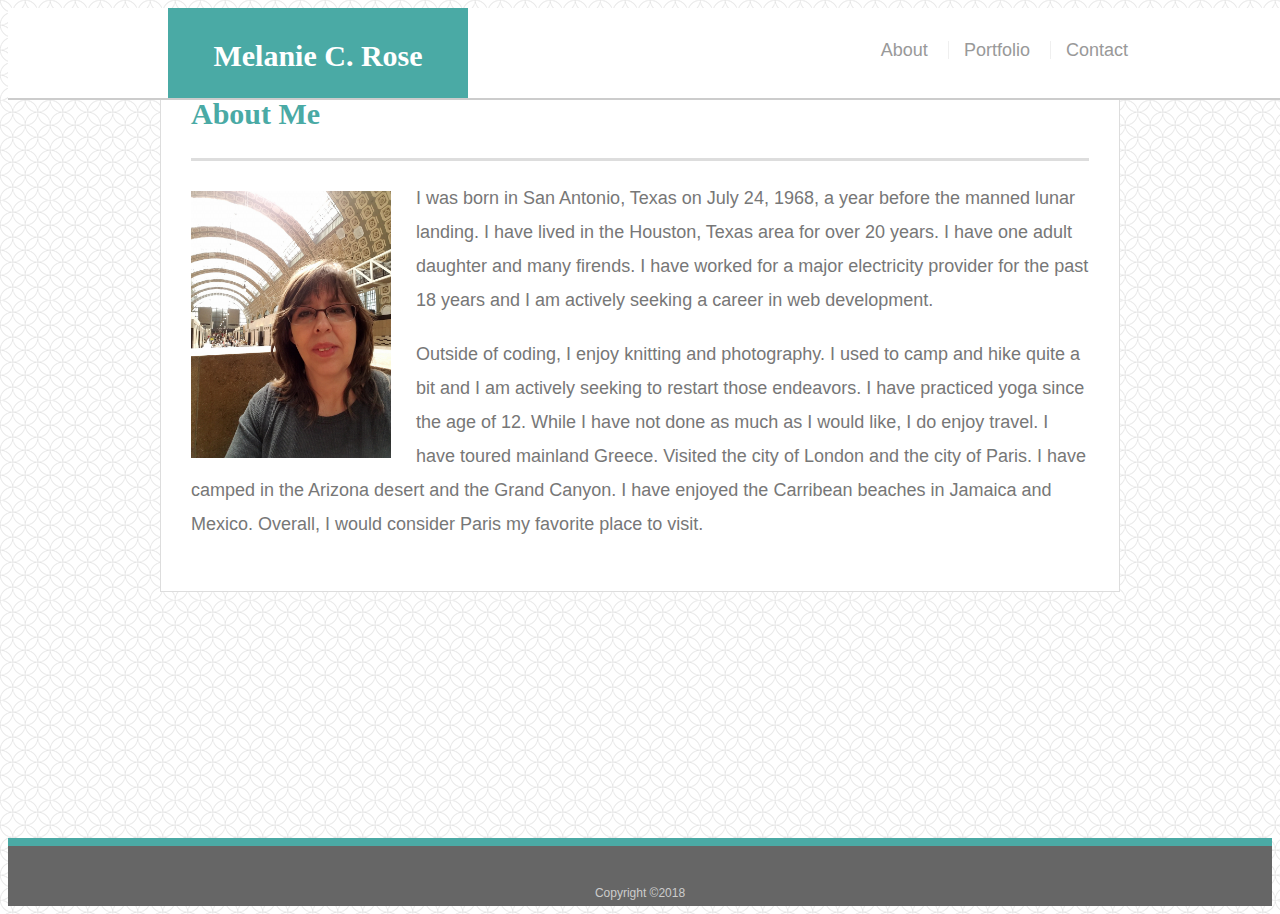
<file: index.html>
<!DOCTYPE html>
<html lang="en-us">
<head>
    <meta charset="utf-8" />
    <meta http-equiv="X-UA-Compatible" content="IE=edge">
    <title>About | Melanie C. Rose</title>
    <meta name="viewport" content="width=device-width, initial-scale=1">
    <link rel="stylesheet" type="text/css" media="screen" href="assets/css/style.css" />
</head>
<body>
<!--Navbar-->  
    <header id="masthead">
        <div class="container">
            <div id="logo">
                Melanie C. Rose
            </div>
            <nav id="floatrightNav">
                <a href="index.html">About</a>
                <a href="portfolio.html">Portfolio</a>
                <a href="contact.html">Contact</a>
            </nav>
        </div>
    </header>

<!--Main Section with biography and image-->
<div id="main-container" class="container">
    <section class="main-section">
        <h1>About Me</h1>
        <img src="assets/images/Bio-Photo.jpg" alt="Melanie C. Rose" class="myBioPic">
        <p>I was born in San Antonio, Texas on July 24, 1968, a year before the manned lunar landing. I have lived in the Houston, Texas area for over 20 years. I have one adult daughter and many firends. I have worked for a major electricity provider for the past 18 years and I am actively seeking a career in web development.</p>

        <p>Outside of coding, I enjoy knitting and photography. I used to camp and hike quite a bit and I am actively seeking to restart those endeavors. I have practiced yoga since the age of 12. While I have not done as much as I would like, I do enjoy travel. I have toured mainland Greece. Visited the city of London and the city of Paris. I have camped in the Arizona desert and the Grand Canyon. I have enjoyed the Carribean beaches in Jamaica and Mexico. Overall, I would consider Paris my favorite place to visit.</p>
    </section>          
</div>

<footer>
    <div class="container">Copyright ©2018</div>
</footer>
</body>
</html>
</file>
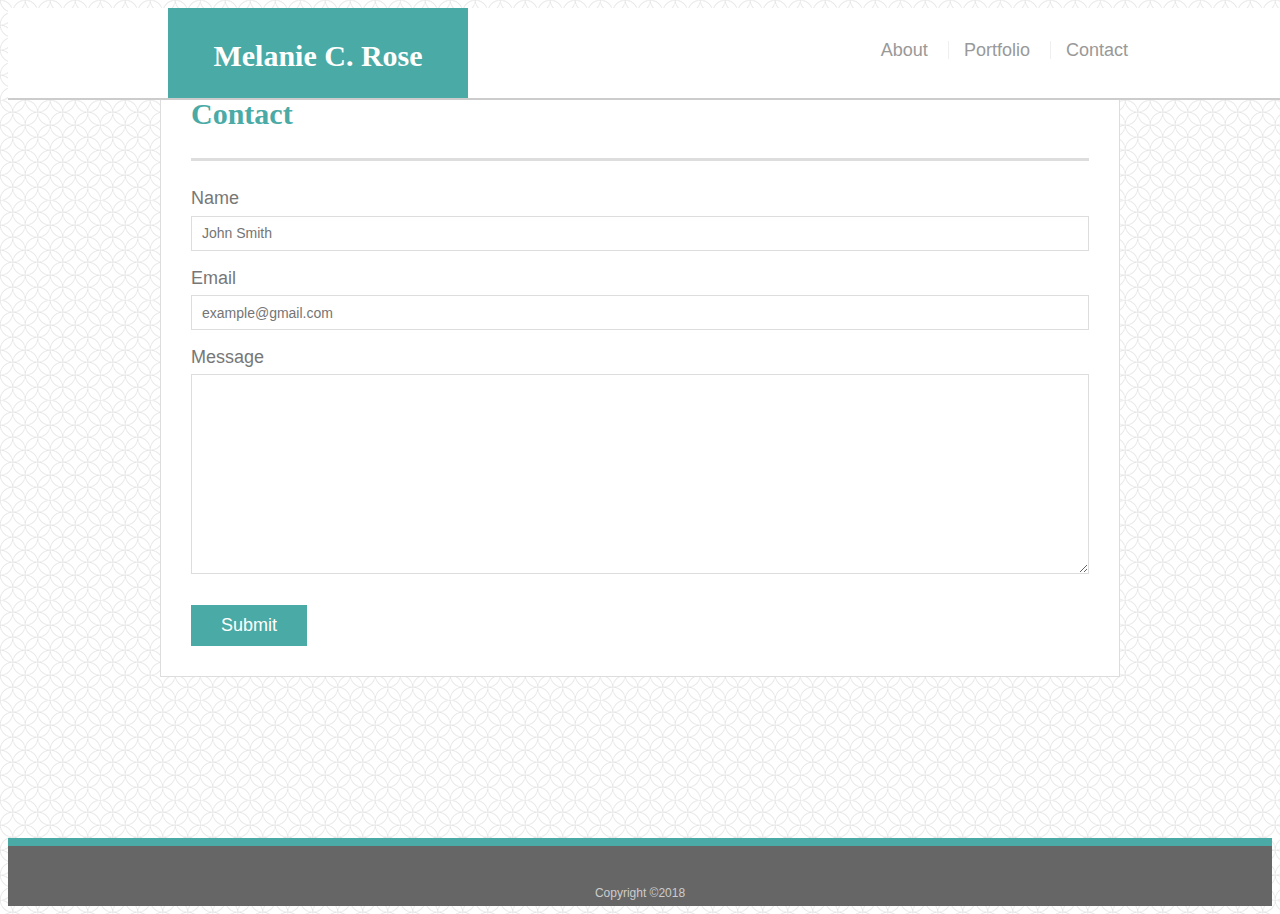
<file: contact.html>
<!DOCTYPE html>
<html lang="en-us">
<head>
    <meta charset="utf-8" />
    <meta http-equiv="X-UA-Compatible" content="IE=edge">
    <title>Contact | Melanie C. Rose</title>
    <meta name="viewport" content="width=device-width, initial-scale=1">
    <link rel="stylesheet" type="text/css" media="screen" href="assets/css/style.css" />
</head>
<body>
<!--Navbar-->  
    <header id="masthead">
        <div class="container">
            <div id="logo">
                Melanie C. Rose
            </div>
            <nav id="floatrightNav">
                <a href="index.html">About</a>
                <a href="portfolio.html">Portfolio</a>
                <a href="contact.html">Contact</a>
            </nav>
        </div>
    </header>

<!--Main Section with Contact Form-->
<div id="main-container" class="container">
    <section class="main-section">
        <h1>Contact</h1>
        <form id="contact-form">
            <ul>
                <li>
                    <label for="name">Name</label>
                    <input type="text" id="name" name="name" placeholder="John Smith" required="required">
                </li>
                <li>
                    <label for="email">Email</label>
                    <input type="email" id="email" name="email" placeholder="example@gmail.com" required="required">
                </li>
                <li>
                    <label for="message">Message</label>
                    <textarea id="message" name="message" required="required"></textarea>
                </li>
            </ul>
            <button>Submit</button> 
        </form>
    </section>          
</div>

<footer>
    <div class="container">Copyright ©2018</div>
</footer>
</body>
</html>
</file>
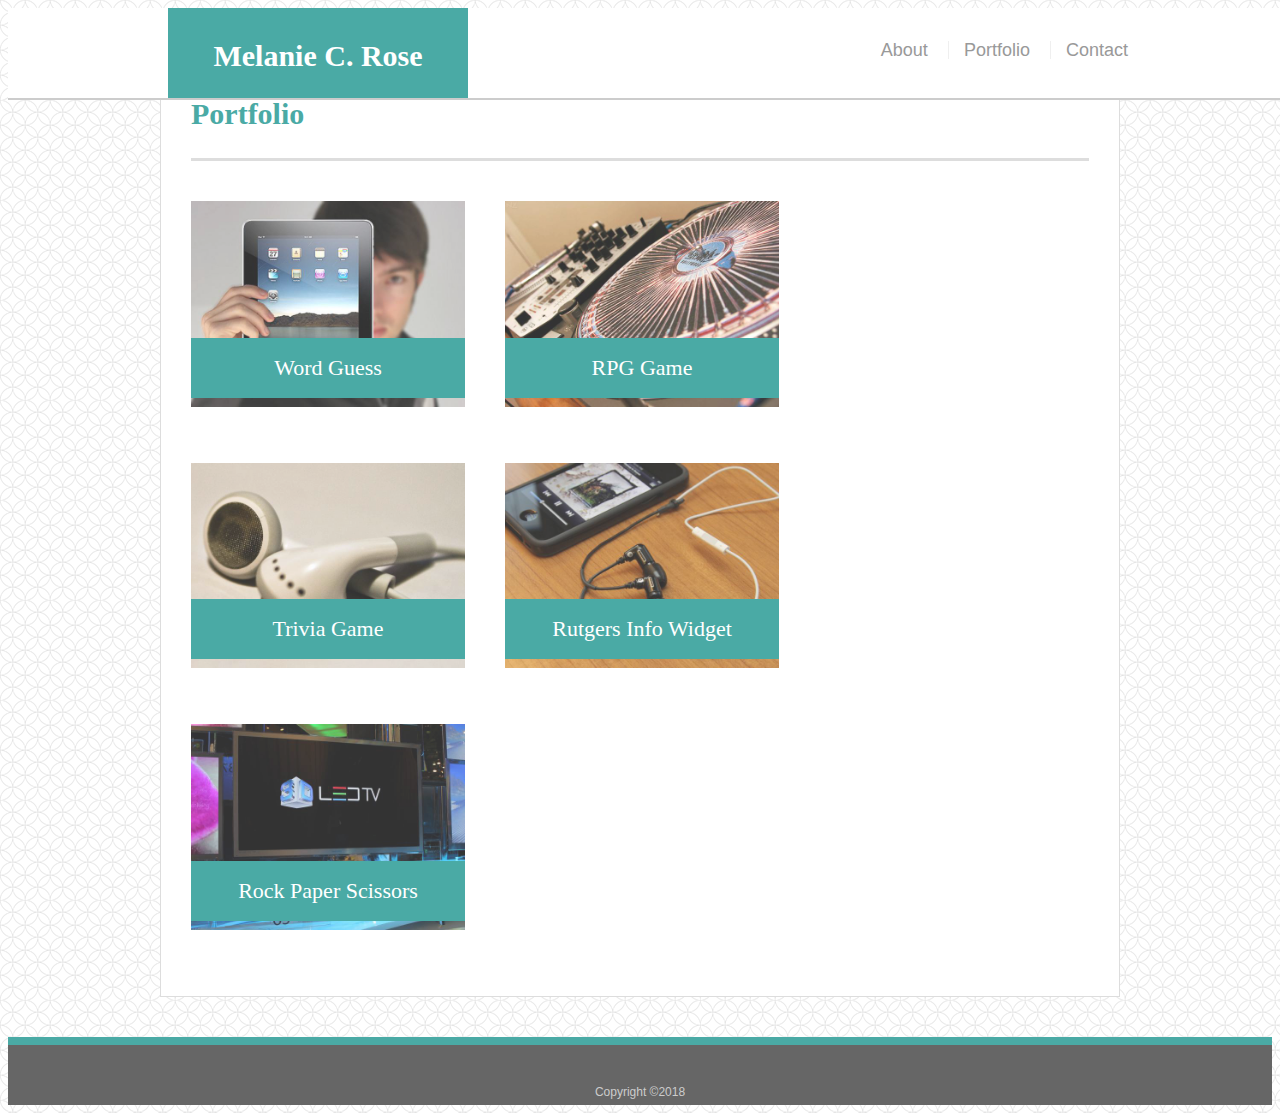
<file: portfolio.html>
<!DOCTYPE html>
<html>
<head>
    <meta charset="utf-8" />
    <meta http-equiv="X-UA-Compatible" content="IE=edge">
    <title>Portfolio | Melanie C. Rose</title>
    <meta name="viewport" content="width=device-width, initial-scale=1">
    <link rel="stylesheet" type="text/css" media="screen" href="assets/css/style.css" />
</head>
<body>
<!--Navbar-->  
    <header id="masthead">
        <div class="container">
            <div id="logo">
                Melanie C. Rose
            </div>
            <nav id="floatrightNav">
                <a href="index.html">About</a>
                <a href="portfolio.html">Portfolio</a>
                <a href="contact.html">Contact</a>
            </nav>
        </div>
    </header>

    <!--Main Section with Portfolio images-->
    <div id="main-container" class="container">
        <section class="main-section">
            <h1>Portfolio</h1>
            <div class="work">
                <img src="assets/images/technics-q-c-640-480-1.jpg" alt="Word Guess">
                <h3>Word Guess</h3>
            </div>
            <div class="work">
                <img src="assets/images/technics-q-c-640-480-2.jpg" alt="RPG Game">
                <h3>RPG Game</h3>
            </div>
            <div class="work">
                <img src="assets/images/technics-q-c-640-480-5.jpg" alt="Trivia Game">
                <h3>Trivia Game</h3>
            </div>
            <div class="work">
                <img src="assets/images/technics-q-c-640-480-7.jpg" alt="Rutgers Info Widget">
                <h3>Rutgers Info Widget</h3>
            </div>
            <div class="work">
                <img src="assets/images/technics-q-c-640-480-9.jpg" alt="Rock Paper Scissors">
                <h3>Rock Paper Scissors</h3>
            </div>
        </section>          
    </div>
        
    <footer>
        <div class="container">Copyright ©2018</div>
    </footer>    
</body>
</html>
</file>
<file: assets/css/style.css>
* {
    box-sizing: border-box;
    
}

body {
    font-family: Arial, "Helvetica Neue", Helvetica, sans-serif;
    font-size: 18px;
    line-height: 34px;
    color: #777;
    background: url("../images/spiration-light.png");

}

#masthead {
    position: fixed;
    z-index: 99;
    width: 100%;
    margin: 0 0 30px;
    overflow: auto;
    color: #fff;    
    background: #fff;
    border-bottom-width: 2px;
    border-bottom-style: solid;
    border-bottom-color: #ccc;
}

.container {
    width: 100%;
    max-width: 960px;
    margin-top: 0;
    margin-right: auto;
    margin-bottom: 0;
    margin-left: auto;
    clear: both;
}

#logo {
    float: left;
    width: 300px;
    height: 90px;
    font-family: Georgia, 'Times New Roman', Times, serif;
    font-size: 30px;
    font-weight: 700;
    line-height: 90px;
    color: #fff;
    text-align: center;
    background: #4aaaa5;
    padding: 3px;
}

#floatrightNav {
    float: right;
    margin-top: 25px;
    display: block;
}

nav a {
    display: inline-block;
    padding-left: 15px;
    margin-left: 15px;
    line-height: 18px;
    color: #999;
    text-decoration: none;
    border-left: 1px solid #efefef;
}

nav a:first-child {
    border-left: 0 none;
}

#main-container {
    padding-top: 30px;
    min-height: calc(100vh - 70px);
}

.main-section {
    float: left;
    width: 100%;
    max-width: 960px;
    padding: 30px;
    margin-top: 0px;
    margin-right: 0px;
    margin-bottom: 40px;
    margin-left: 0px;
    background: #fff;
    border-width: 1px;
    border-style: solid;
    border-color: #ddd;
}

section {
    display: block;
}

h1 {
    padding-bottom: 20px;
    font-size: 30px;
    line-height: 49px;
    border-bottom-width: 3px;
    border-bottom-style: solid;
    border-bottom-color: #ddd;
}

h1, h2, h3 {
    font-family: Georgia, 'Times New Roman', Times, serif;
    font-weight: 700;
    color: #4aaaa5;
}

h1, h2, h3, p {
    margin-bottom: 20px;
}

.myBioPic {
    float: left;
    width: 200px;
    height: auto;
    margin-top: 10px;
    margin-right: 25px;
}

footer {
    padding: 30px 0;
    clear: both;
    font-size: 12px;
    color: #ccc;
    text-align: center;
    background-color: #666;
    border-top-width: 8px;
    border-top-style: solid;
    border-top-color: #4aaaa5;
    height: 50px;
    width: 100%;
}

.work {
    position: relative;
    float: left;
    width: 274px;
    margin-top: 20px;
    margin-right: 40px;
    margin-bottom: 25px;
    margin-left: 0px;
    overflow: auto;
}

.work img {
    width: 100%;
    border: 0 none;
    opacity: 0.8;
}

h2, h3 {
    font-size: 22px;
}

.work h3 {
    position: absolute;
    bottom: 20px;
    width: 100%;
    padding: 15px;
    margin-bottom: 0;
    font-weight: 300;
    line-height: 30px;
    color: #fff;
    text-align: center;
    background-color: #4aaaa5;
    border-bottom: 0;
}

ul {
    list-style: none;
    padding: 0;
}

#contact-form ul {
    margin-bottom: 20px;
}

#contact-form li {
    margin-bottom: 10px;
}

input {
    height: 35px;
    padding-right: 10px;
    padding-left: 10px;
    font-size: 14px;
    border-width: 1px;
    border-style: solid;
    border-color: #ddd;
    width: 100%;
}

label {
    display: block;
    width: 100%;
}

textarea {
    width: 100%;
    height: 200px;
    padding-right: 10px;
    padding-left: 10px;
    font-size: 14px;
    border-width: 1px;
    border-style: solid;
    border-color: #ddd;
}

button {
    padding-top: 10px;
    padding-right: 30px;
    padding-bottom: 10px;
    padding-left: 30px;
    font-size: 18px;
    color: #fff;
    cursor: pointer;
    background: #4aaaa5;
    border: 0 none;
}

/* media queries */
@media screen and (max-width: 980px){

    #floatrightNav {
        margin-right: 40px;    
    }

    .container {
        margin-left: 10px;
    }

    body {
        margin: 0;
    }

    #masthead {
        padding-left: 20px;
        position: static;
        margin-bottom: 0px;
    }

    .main-section {
        margin-left: 20px;
        margin-right: 20px;
        max-width: 600px;
        margin-bottom: 40px;
    }

    .work {
        width: 200px;
        height: 200px;
    }
}

@media screen and (max-width: 768px){
    body {
        max-width: 768px;
    }
  
    .main-section {
    margin-top: 20px;  
    margin-left: 20px;
    margin-bottom: 250px;
    max-width: 720px;

  }

    #floatrightNav {
        margin-right: 20px;    
    }

    footer {
        height: 100px;
    }

    #masthead {
        position: static;
        margin-bottom: 0px;
        max-width: 100%;
    }

    .work {
        width: 250px;
        height: 250px;
    }

    #main-container {
        padding-top: 0px;
    }

}

@media screen and (max-width: 640px){
    body {
        max-width: 640px;
    }

    #logo {
        width: 100%;
        margin-left: 0;
    }

    #floatrightNav {
        float: none;
        text-align: center;
        margin-top: 0px;
        
    }

    .main-section {
        margin-top: 10px;
        margin-left: 30px;
        margin-right: 20px;
        max-width: 575px;
        margin-bottom: 200px;
    }

    .myBioPic {
        float: none;
        width: 100%;
        
    }

    .work {
        width: 100%;
        height: 100%;
    }
}
</file>
